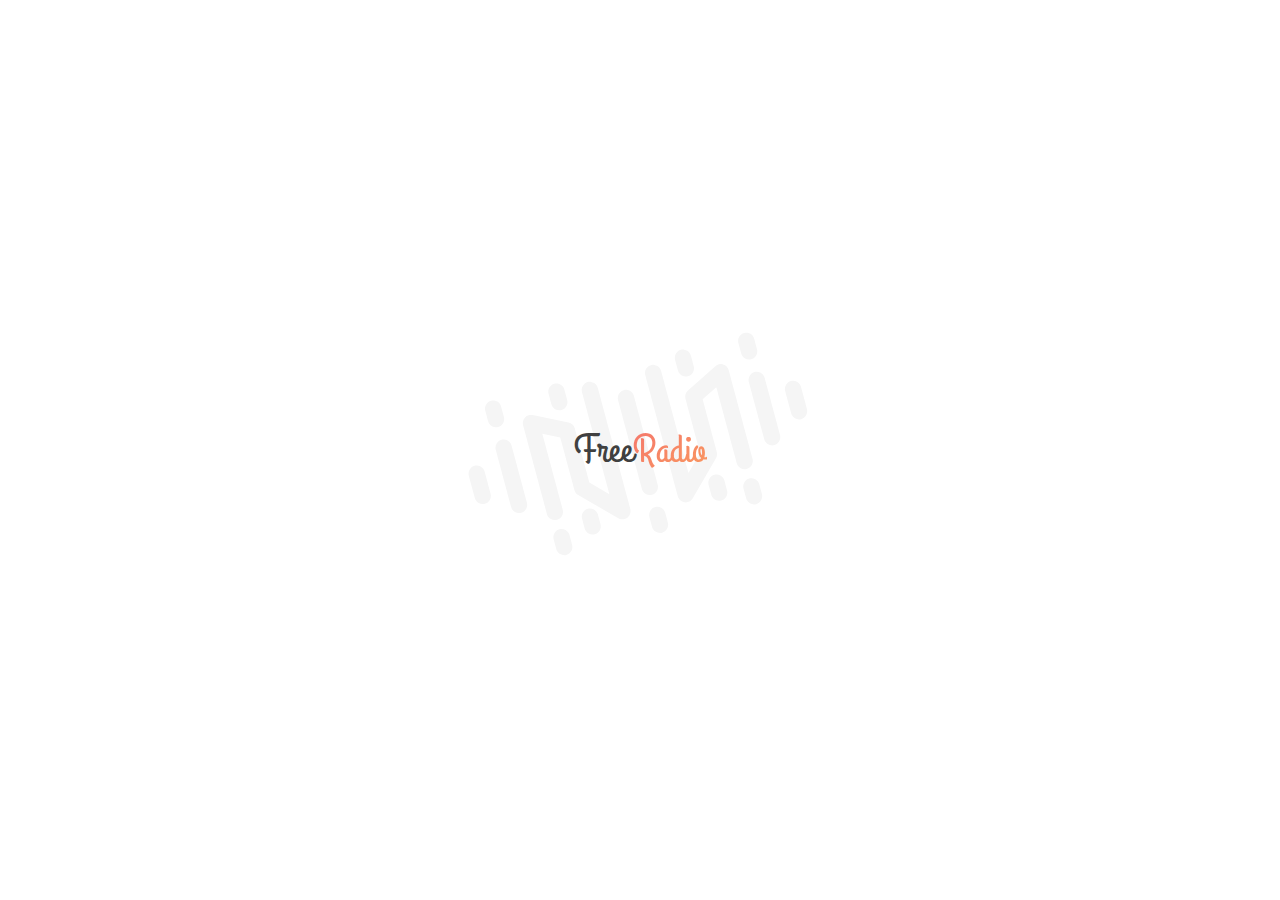
<file: index.html>
<!DOCTYPE html>
<html lang="en">
<head>
    <meta charset="UTF-8">
    <meta name="viewport" content="width=device-width, initial-scale=1.0">
    <title>Document</title>

    <!-- Link Swiper's CSS -->
    <link rel="stylesheet" href="https://cdn.jsdelivr.net/npm/swiper@11/swiper-bundle.min.css" />
    <!-- Syle CSS -->
    <link rel="stylesheet" href="./assets/scss/style.css">
</head>
<body class="">
    
    <div class="wrapper">

        <!-- Intor -->
        <section class="intro">
            <img src="./assets/images/logo-bg-light.svg" alt="" class="intro-bg light-img">
            <img src="./assets/images/logo-bg-dark.svg" alt="" class="intro-bg dark-img">
            <div class="logo">Free<span>Radio</span></div>
        </section>
        <!-- Intor end -->

    </div>

    <!-- iMask JS -->
    <script src="./assets/js/iMask.js"></script>
    <!-- Swiper JS -->
    <script src="https://cdn.jsdelivr.net/npm/swiper@11/swiper-bundle.min.js"></script>
    <!-- JS file -->
    <script src="./assets/js/main.js"></script>

</body>
</html>
</file>
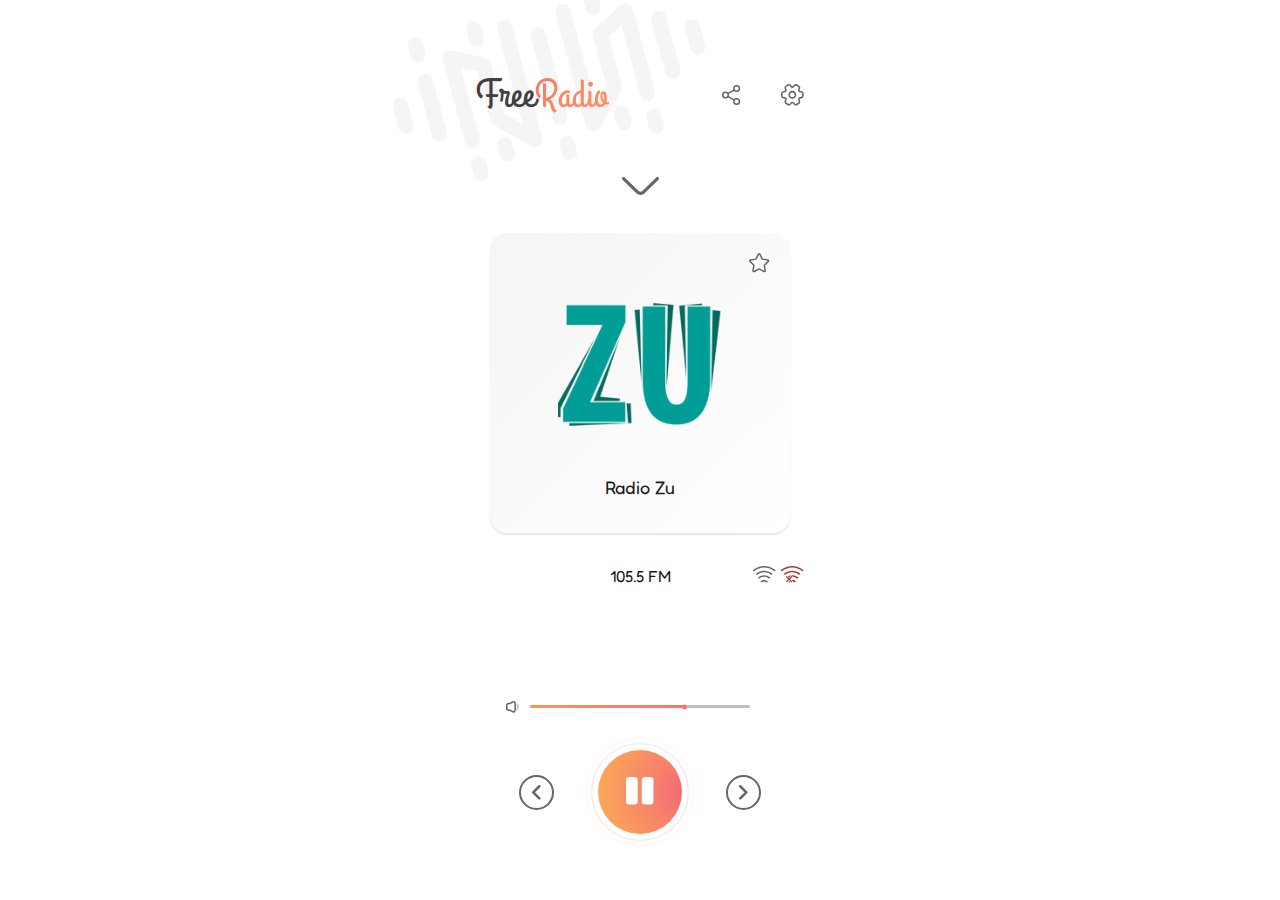
<file: channel.html>
<!DOCTYPE html>
<html lang="en">

<head>
    <meta charset="UTF-8">
    <meta name="viewport" content="width=device-width, initial-scale=1.0">
    <title>Document</title>

    <!-- Link Swiper's CSS -->
    <link rel="stylesheet" href="https://cdn.jsdelivr.net/npm/swiper@11/swiper-bundle.min.css" />
    <!-- Syle CSS -->
    <link rel="stylesheet" href="./assets/scss/style.css">
</head>

<body class="dark-theme">

    <div class="wrapper">

        <!-- Header -->
        <header class="header main-header channel-header">
            <div class="container header-container">
                <div class="header-top">
                    <div class="header-left">
                        <img src="./assets/images/logo-bg-light.svg" alt="" class="header-bg light-img">
                        <img src="./assets/images/logo-bg-dark.svg" alt="" class="header-bg dark-img">
                        <div class="logo header-logo">Free<span>Radio</span></div>
                    </div>
                    <div class="header-right">
                        <a href="#" class="share-btn">
                            <img src="./assets/images/share-light.svg" alt="" class="light-img">
                            <img src="./assets/images/share-dark.svg" alt="" class="dark-img">
                        </a>
                        <button class="settings-btn">
                            <img src="./assets/images/setting-light.svg" alt="" class="light-img">
                            <img src="./assets/images/setting-dark.svg" alt="" class="dark-img">
                        </button>
                    </div>
                </div>
            </div>
        </header>
        <!-- Header end -->

        <!-- Channel block -->
        <section class="channel-block">
            <div class="container channel-block__container">
                <div class="channel-block__head">
                    <div class="more-btn">
                        <a href="#">
                            <svg width="37" height="18" viewBox="0 0 37 18" fill="none" xmlns="http://www.w3.org/2000/svg">
                                <path d="M18.5 18C17.0059 18 15.5118 17.4347 14.3806 16.3251L0.464235 2.67463C-0.154745 2.06747 -0.154745 1.06252 0.464235 0.455367C1.08322 -0.151789 2.10773 -0.151789 2.72671 0.455367L16.643 14.1058C17.6675 15.1108 19.3324 15.1108 20.3569 14.1058L34.2733 0.455367C34.8923 -0.151789 35.9168 -0.151789 36.5358 0.455367C37.1547 1.06252 37.1547 2.06747 36.5358 2.67463L22.6194 16.3251C21.4881 17.4347 19.9941 18 18.5 18Z" fill="#666666" />
                            </svg>
                        </a>
                    </div>
                    <div class="main-block">
                        <button class="star">
                            <svg width="21" height="20" viewBox="0 0 21 20" fill="none" xmlns="http://www.w3.org/2000/svg">
                                <path d="M6.93246 6.13233L9.36984 1.2227C9.68269 0.592433 10.5867 0.592433 10.8995 1.2227L13.3369 6.13233L18.7877 6.92448C19.487 7.02611 19.7657 7.88087 19.2595 8.37116L15.316 12.1901L16.2466 17.5853C16.3662 18.2781 15.6347 18.8064 15.0089 18.4792L10.1347 15.9306L5.26042 18.4792C4.63466 18.8064 3.90321 18.2781 4.02272 17.5853L4.95337 12.1901L1.00997 8.37116C0.503658 7.88087 0.782394 7.02611 1.48174 6.92448L6.93246 6.13233Z" stroke="#666666" stroke-width="1.5" stroke-linecap="round" stroke-linejoin="round" />
                            </svg>
                        </button>
                        <img src="./assets/images/channel-logo-zu.svg" alt="" class="main-logo">
                        <p>Radio Zu</p>
                    </div>
                    <div class="channel-block__body">
                        <p>105.5 FM</p>
                        <div class="btns">
                            <button>
                                <img src="./assets/images/wifi-icon.svg" alt="">
                            </button>
                            <button>
                                <img src="./assets/images/no-wifi.svg" alt="">
                            </button>
                        </div>
                    </div>
                </div>
                <div class="channel-block__foot">
                    <div class="voise-range__wrap">
                        <img src="./assets/images/voise-icon.svg" alt="" class="voise-icon">
                        <div class="voise-range">
                            <div class="line"></div>
                            <input type="range" name="" id="" min="0" max="10" value="7">
                        </div>
                    </div>
                    <div class="btns">
                        <button class="prev-btn">
                            <svg width="9" height="15" viewBox="0 0 9 15" fill="none" xmlns="http://www.w3.org/2000/svg">
                                <path d="M7.32593 13.4365L1.24998 7.34326L7.32593 1.25" stroke="#666666" stroke-width="2.5" stroke-linecap="round" stroke-linejoin="round" />
                            </svg>
                        </button>
                        <div class="play-btn__wrap">
                            <img src="./assets/images/play-btn-bg.svg" alt="" width="134" class="bg">
                            <button class="play-btn">
                                <svg width="28" height="28" viewBox="0 0 28 28" fill="none" xmlns="http://www.w3.org/2000/svg">
                                    <path d="M11.6607 24.5561V2.88088C11.6607 0.823108 10.7919 0 8.59691 0H3.06379C0.868837 0 0 0.823108 0 2.88088V24.5561C0 26.6138 0.868837 27.4369 3.06379 27.4369H8.59691C10.7919 27.4369 11.6607 26.6138 11.6607 24.5561Z" fill="white" />
                                    <path d="M27.4395 24.5561V2.88088C27.4395 0.823108 26.5707 0 24.3757 0H18.8426C16.6629 0 15.7788 0.823108 15.7788 2.88088V24.5561C15.7788 26.6138 16.6476 27.4369 18.8426 27.4369H24.3757C26.5707 27.4369 27.4395 26.6138 27.4395 24.5561Z" fill="white" />
                                </svg>
                            </button>
                        </div>
                        <button class="next-btn">
                            <svg width="9" height="15" viewBox="0 0 9 15" fill="none" xmlns="http://www.w3.org/2000/svg">
                                <path d="M1.25 13.4365L7.32595 7.34326L1.25 1.25" stroke="#666666" stroke-width="2.5" stroke-linecap="round" stroke-linejoin="round" />
                            </svg>
                        </button>
                    </div>
                </div>
            </div>
        </section>
        <!-- Channel block end -->

    </div>

    <!-- iMask JS -->
    <script src="./assets/js/iMask.js"></script>
    <!-- Swiper JS -->
    <script src="https://cdn.jsdelivr.net/npm/swiper@11/swiper-bundle.min.js"></script>
    <!-- JS file -->
    <script src="./assets/js/main.js"></script>

</body>

</html>
</file>
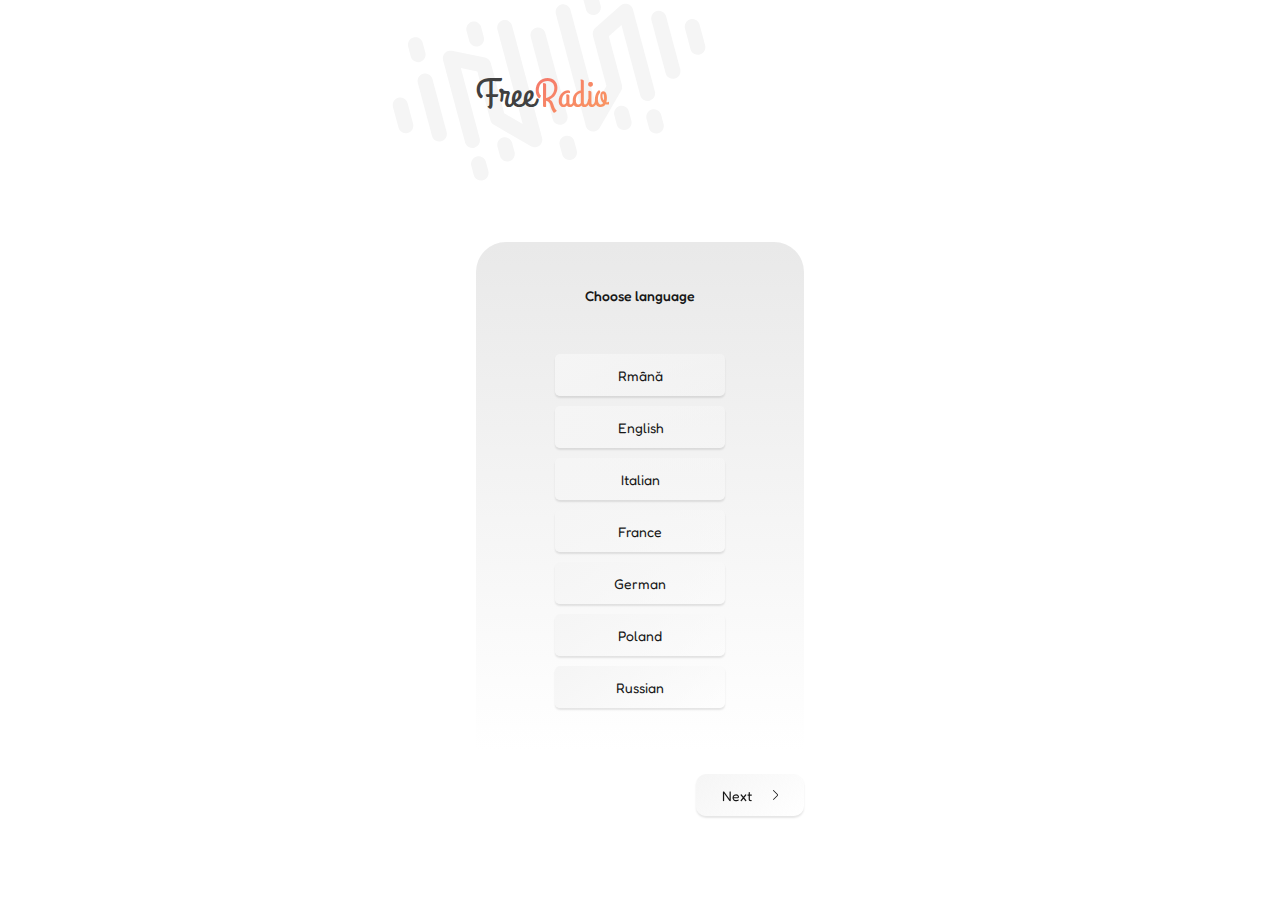
<file: lang-page.html>
<!DOCTYPE html>
<html lang="en">
<head>
    <meta charset="UTF-8">
    <meta name="viewport" content="width=device-width, initial-scale=1.0">
    <title>Document</title>

    <!-- Link Swiper's CSS -->
    <link rel="stylesheet" href="https://cdn.jsdelivr.net/npm/swiper@11/swiper-bundle.min.css" />
    <!-- Syle CSS -->
    <link rel="stylesheet" href="./assets/scss/style.css">
</head>
<body>
    
    <div class="wrapper">

        <!-- Header -->
        <header class="header">
            <div class="container header-container">
                <img src="./assets/images/logo-bg-light.svg" alt="" class="header-bg light-img">
                <img src="./assets/images/logo-bg-dark.svg" alt="" class="header-bg dark-img">
                <div class="logo header-logo">Free<span>Radio</span></div>
            </div>
        </header>
        <!-- Header end -->

        <!-- Lang page -->
        <section class="lang-page">
            <div class="container lang-page__container">
                <h3>Choose language</h3>
                <ul>
                    <li>
                        <button class="btn-main">Rmână</button>
                    </li>
                    <li>
                        <button class="btn-main">English</button>
                    </li>
                    <li>
                        <button class="btn-main">Italian</button>
                    </li>
                    <li>
                        <button class="btn-main">France</button>
                    </li>
                    <li>
                        <button class="btn-main">German</button>
                    </li>
                    <li>
                        <button class="btn-main">Poland</button>
                    </li>
                    <li>
                        <button class="btn-main">Russian</button>
                    </li>
                </ul>
            </div>
        </section>
        <!-- Lang page end -->

        <!-- Footer -->
        <footer class="footer">
            <div class="container footer-container">
                <a href="#" class="btn-main next-btn">
                    <span>Next</span>
                    <svg width="5" height="10" viewBox="0 0 5 10" fill="none" xmlns="http://www.w3.org/2000/svg">
                        <path d="M5 5.00001C5 5.40382 4.84298 5.80762 4.53475 6.11336L0.742952 9.87453C0.574297 10.0418 0.295145 10.0418 0.126491 9.87453C-0.0421636 9.70724 -0.0421636 9.43034 0.126491 9.26305L3.91829 5.50188C4.19744 5.22499 4.19744 4.77503 3.91829 4.49813L0.12649 0.736949C-0.042164 0.569656 -0.042164 0.29276 0.12649 0.125468C0.295145 -0.0418234 0.574297 -0.0418234 0.742951 0.125468L4.53475 3.88665C4.84298 4.19239 5 4.5962 5 5.00001Z" fill="#181818" />
                    </svg>
                </a>
            </div>
        </footer>
        <!-- Footer end -->

    </div>

    <!-- iMask JS -->
    <script src="./assets/js/iMask.js"></script>
    <!-- Swiper JS -->
    <script src="https://cdn.jsdelivr.net/npm/swiper@11/swiper-bundle.min.js"></script>
    <!-- JS file -->
    <script src="./assets/js/main.js"></script>

</body>
</html>
</file>
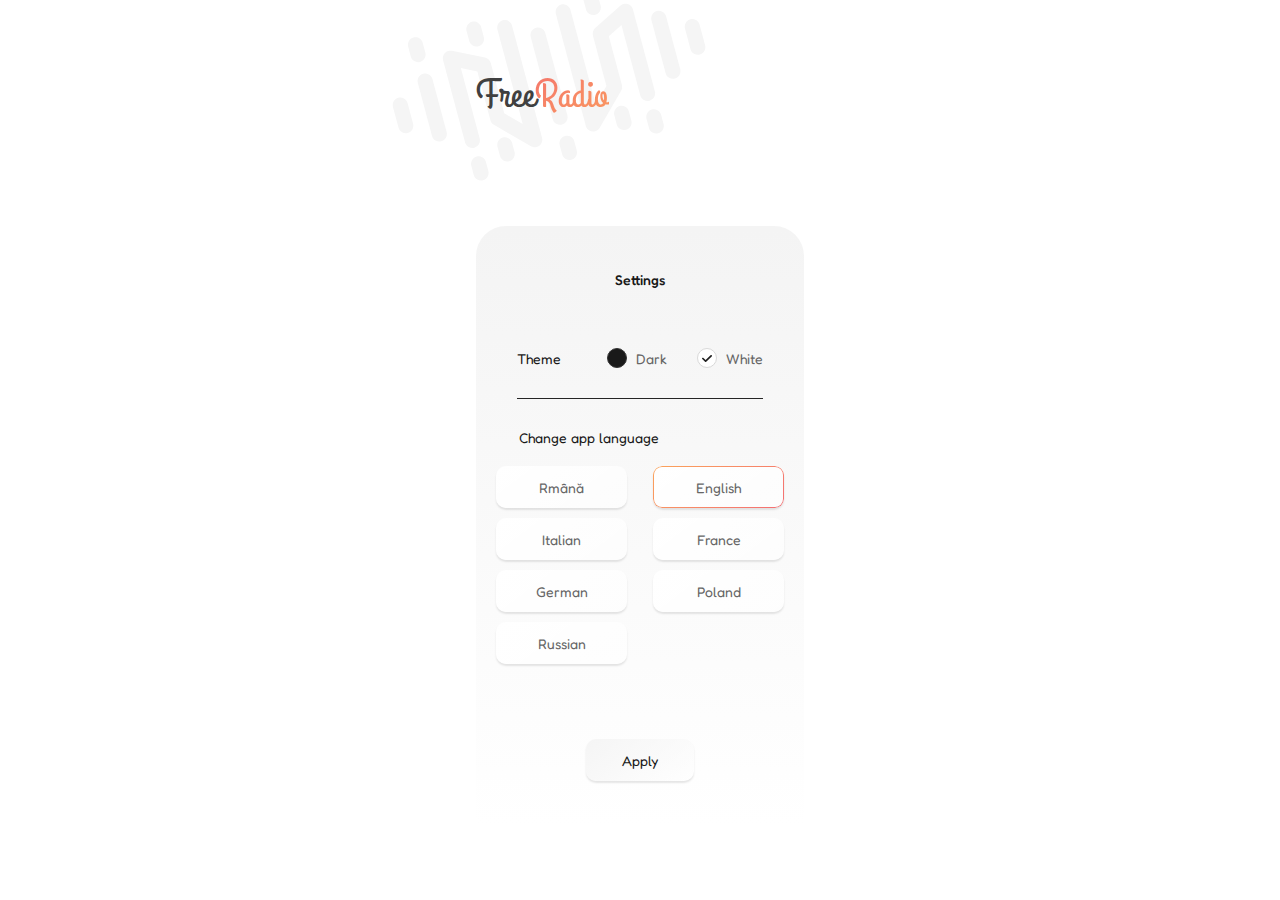
<file: settings.html>
<!DOCTYPE html>
<html lang="en">

<head>
    <meta charset="UTF-8">
    <meta name="viewport" content="width=device-width, initial-scale=1.0">
    <title>Document</title>

    <!-- Link Swiper's CSS -->
    <link rel="stylesheet" href="https://cdn.jsdelivr.net/npm/swiper@11/swiper-bundle.min.css" />
    <!-- Syle CSS -->
    <link rel="stylesheet" href="./assets/scss/style.css">
</head>

<body class="">

    <div class="wrapper">

        <!-- Header -->
        <header class="header main-header">
            <div class="container header-container">
                <div class="header-top">
                    <div class="header-left">
                        <img src="./assets/images/logo-bg-light.svg" alt="" class="header-bg light-img">
                        <img src="./assets/images/logo-bg-dark.svg" alt="" class="header-bg dark-img">
                        <div class="logo header-logo">Free<span>Radio</span></div>
                    </div>
                </div>
            </div>
        </header>
        <!-- Header end -->

        <!-- Settings page -->
        <section class="settings-page">
            <div class="container settings-page__container">
                <h2>Settings</h2>
                <div class="content-head">
                    <h3>Theme</h3>
                    <ul>
                        <li class="dark-block">
                            <div class="icon">
                                <svg width="10" height="7" viewBox="0 0 10 7" fill="none" xmlns="http://www.w3.org/2000/svg">
                                    <path d="M3.62203 7C3.39333 7 3.17606 6.9115 3.01597 6.75662L0.248715 4.0794C-0.082905 3.75858 -0.082905 3.22756 0.248715 2.90674C0.580335 2.58591 1.12922 2.58591 1.46084 2.90674L3.62203 4.99762L8.53916 0.240617C8.87078 -0.0802058 9.41967 -0.0802058 9.75129 0.240617C10.0829 0.561441 10.0829 1.09246 9.75129 1.41325L4.2281 6.75662C4.06801 6.9115 3.85074 7 3.62203 7Z" fill="#A5A5A5" />
                                </svg>
                            </div>
                            <p>Dark</p>
                        </li>
                        <li class="light-block">
                            <div class="icon">
                                <svg width="10" height="7" viewBox="0 0 10 7" fill="none" xmlns="http://www.w3.org/2000/svg">
                                    <path d="M3.62203 7C3.39333 7 3.17606 6.9115 3.01597 6.75662L0.248715 4.0794C-0.082905 3.75858 -0.082905 3.22756 0.248715 2.90674C0.580335 2.58591 1.12922 2.58591 1.46084 2.90674L3.62203 4.99762L8.53916 0.240617C8.87078 -0.0802058 9.41967 -0.0802058 9.75129 0.240617C10.0829 0.561441 10.0829 1.09246 9.75129 1.41325L4.2281 6.75662C4.06801 6.9115 3.85074 7 3.62203 7Z" fill="#202020" />
                                </svg>
                            </div>
                            <p>White</p>
                        </li>
                    </ul>
                </div>
                <div class="content-body">
                    <h3>Change app language</h3>
                    <div class="btns-wrap">
                        <button class="btn-main">Rmână</button>
                        <button class="btn-main active">English</button>
                        <button class="btn-main">Italian</button>
                        <button class="btn-main">France</button>
                        <button class="btn-main">German</button>
                        <button class="btn-main">Poland</button>
                        <button class="btn-main">Russian</button>
                    </div>
                </div>
                <div class="save-btn">
                    <a href="#" class="btn-main">Apply</a>
                </div>
            </div>
        </section>
        <!-- Settings page end -->

    </div>

    <!-- iMask JS -->
    <script src="./assets/js/iMask.js"></script>
    <!-- Swiper JS -->
    <script src="https://cdn.jsdelivr.net/npm/swiper@11/swiper-bundle.min.js"></script>
    <!-- JS file -->
    <script src="./assets/js/main.js"></script>

</body>

</html>
</file>
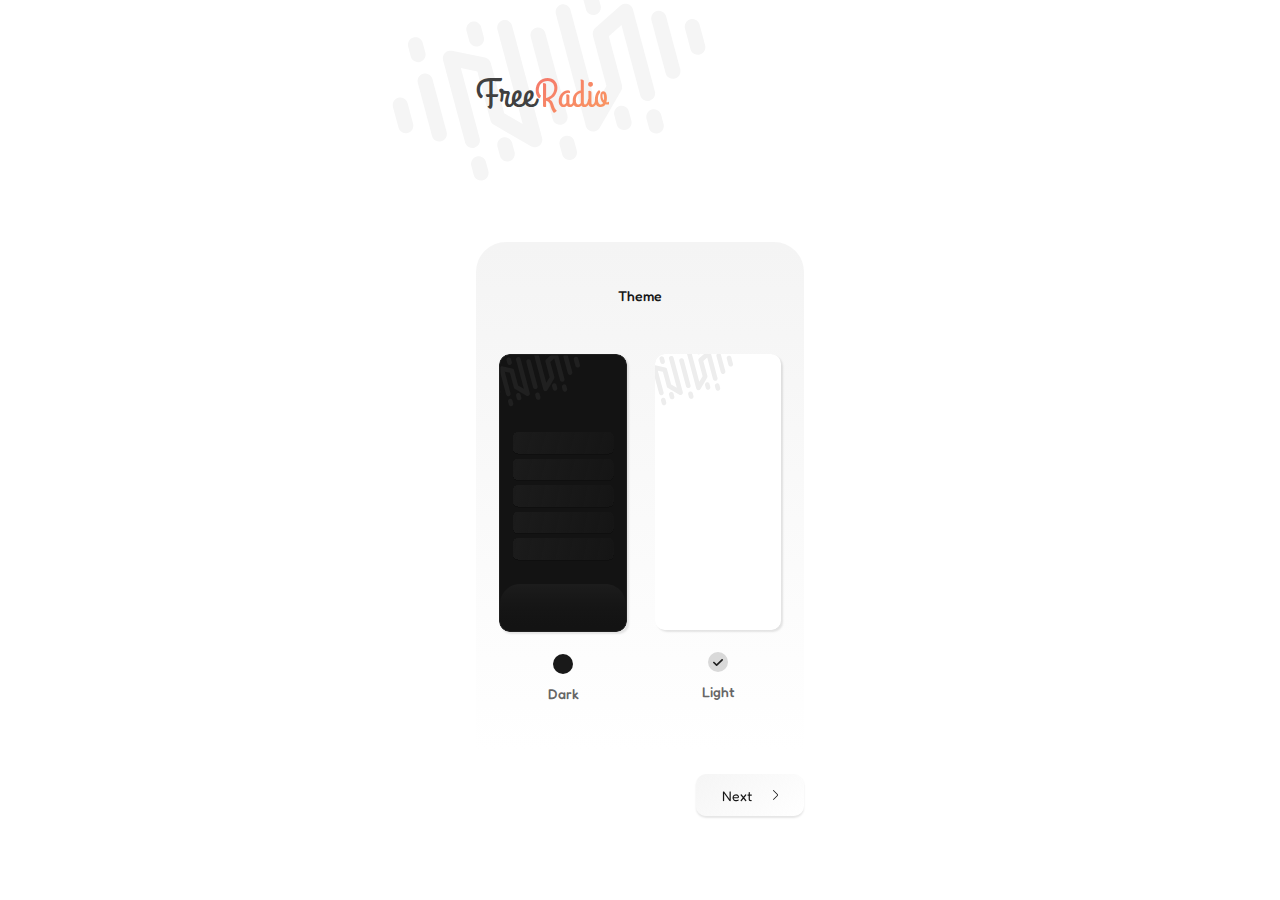
<file: theme-page.html>
<!DOCTYPE html>
<html lang="en">
<head>
    <meta charset="UTF-8">
    <meta name="viewport" content="width=device-width, initial-scale=1.0">
    <title>Document</title>

    <!-- Link Swiper's CSS -->
    <link rel="stylesheet" href="https://cdn.jsdelivr.net/npm/swiper@11/swiper-bundle.min.css" />
    <!-- Syle CSS -->
    <link rel="stylesheet" href="./assets/scss/style.css">
</head>
<body class="">
    
    <div class="wrapper">

        <!-- Header -->
        <header class="header">
            <div class="container header-container">
                <img src="./assets/images/logo-bg-light.svg" alt="" class="header-bg light-img">
                <img src="./assets/images/logo-bg-dark.svg" alt="" class="header-bg dark-img">
                <div class="logo header-logo">Free<span>Radio</span></div>
            </div>
        </header>
        <!-- Header end -->

        <!-- Theme page -->
        <section class="theme-page">
            <div class="container theme-page__container">
                <h3>Theme</h3>
                <div class="theme-page__btns">
                    <button class="dark-block active">
                        <img src="./assets/images/dark-icon.svg" alt="" class="main-img">
                        <div class="icon">
                            <svg width="10" height="7" viewBox="0 0 10 7" fill="none" xmlns="http://www.w3.org/2000/svg">
                                <path d="M3.62203 7C3.39333 7 3.17606 6.9115 3.01597 6.75662L0.248715 4.0794C-0.082905 3.75858 -0.082905 3.22756 0.248715 2.90674C0.580335 2.58591 1.12922 2.58591 1.46084 2.90674L3.62203 4.99762L8.53916 0.240617C8.87078 -0.0802058 9.41967 -0.0802058 9.75129 0.240617C10.0829 0.561441 10.0829 1.09246 9.75129 1.41325L4.2281 6.75662C4.06801 6.9115 3.85074 7 3.62203 7Z" fill="#A5A5A5" />
                            </svg>
                        </div>
                        <p>Dark</p>
                    </button>
                    <button class="light-block">
                        <img src="./assets/images/light-icon.svg" alt="" class="main-img">
                        <div class="icon">
                            <svg width="10" height="7" viewBox="0 0 10 7" fill="none" xmlns="http://www.w3.org/2000/svg">
                                <path d="M3.62203 7C3.39333 7 3.17606 6.9115 3.01597 6.75662L0.248715 4.0794C-0.082905 3.75858 -0.082905 3.22756 0.248715 2.90674C0.580335 2.58591 1.12922 2.58591 1.46084 2.90674L3.62203 4.99762L8.53916 0.240617C8.87078 -0.0802058 9.41967 -0.0802058 9.75129 0.240617C10.0829 0.561441 10.0829 1.09246 9.75129 1.41325L4.2281 6.75662C4.06801 6.9115 3.85074 7 3.62203 7Z" fill="#202020" />
                            </svg>
                        </div>
                        <p>Light</p>
                    </button>
                </div>
            </div>
        </section>
        <!-- Theme page end -->

        <!-- Footer -->
        <footer class="footer">
            <div class="container footer-container">
                <a href="#" class="btn-main next-btn">
                    <span>Next</span>
                    <svg width="5" height="10" viewBox="0 0 5 10" fill="none" xmlns="http://www.w3.org/2000/svg">
                        <path d="M5 5.00001C5 5.40382 4.84298 5.80762 4.53475 6.11336L0.742952 9.87453C0.574297 10.0418 0.295145 10.0418 0.126491 9.87453C-0.0421636 9.70724 -0.0421636 9.43034 0.126491 9.26305L3.91829 5.50188C4.19744 5.22499 4.19744 4.77503 3.91829 4.49813L0.12649 0.736949C-0.042164 0.569656 -0.042164 0.29276 0.12649 0.125468C0.295145 -0.0418234 0.574297 -0.0418234 0.742951 0.125468L4.53475 3.88665C4.84298 4.19239 5 4.5962 5 5.00001Z" fill="#181818" />
                    </svg>
                </a>
            </div>
        </footer>
        <!-- Footer end -->

    </div>

    <!-- iMask JS -->
    <script src="./assets/js/iMask.js"></script>
    <!-- Swiper JS -->
    <script src="https://cdn.jsdelivr.net/npm/swiper@11/swiper-bundle.min.js"></script>
    <!-- JS file -->
    <script src="./assets/js/main.js"></script>

</body>
</html>
</file>
<file: assets/scss/style.css>
@import url("https://fonts.googleapis.com/css2?family=Fredoka:wght@300..700&family=Grand+Hotel&display=swap");
* {
  padding: 0;
  margin: 0;
  box-sizing: border-box;
  -webkit-tap-highlight-color: transparent !important;
}

a {
  text-decoration: none;
  color: inherit;
  display: inline-block;
  cursor: pointer;
}

img {
  max-width: 100%;
}

span, label {
  display: inline-block;
}

html {
  scroll-behavior: smooth;
}

input, textarea {
  outline: none;
  border: 0;
  background: transparent;
  font-weight: 400;
}

button, select {
  border: none;
  cursor: pointer;
  background: transparent;
  outline: 0;
  font-weight: 400;
}

address {
  font-style: normal;
}

.wrapper {
  width: 100%;
  overflow: hidden;
  min-height: 100svh;
}

ul, ol, dl {
  list-style: none;
  padding: 0;
  margin: 0;
}

p, h1, h2, h3, h4, h5, h6 {
  padding: 0;
  margin: 0;
  font-weight: 400;
}

input[type=number]::-webkit-inner-spin-button,
input[type=number]::-webkit-outer-spin-button {
  -webkit-appearance: none;
  -moz-appearance: none;
  margin: 0;
}

.dark-theme {
  background: #131313;
}
.dark-theme .dark-img {
  display: block;
}
.dark-theme .light-img {
  display: none;
}
.dark-theme .logo {
  color: #FFF;
}
.dark-theme .btn-main {
  box-shadow: 0 2px 2px 0 rgba(0, 0, 0, 0.25);
  background: linear-gradient(143deg, rgba(33, 33, 33, 0.6) 0%, rgba(33, 33, 33, 0.2) 100%);
  color: #A5A5A5;
}
.dark-theme .btn-main svg path {
  fill: #A5A5A5;
}
.dark-theme .lang-page__container {
  position: relative;
  background: transparent;
  overflow: hidden;
  z-index: 1;
}
.dark-theme .lang-page__container::before {
  content: "";
  position: absolute;
  top: 0;
  left: 0;
  width: 100%;
  height: 100%;
  z-index: -1;
  background: linear-gradient(to bottom, rgba(255, 255, 255, 0.04) 0%, rgba(94, 94, 94, 0.05) 70.83%, rgba(28, 28, 28, 0) 95.31%);
  opacity: 0.5;
}
.dark-theme .theme-page__container::before {
  background: linear-gradient(to bottom, rgba(255, 255, 255, 0.04) 0%, rgba(94, 94, 94, 0.05) 70.83%, rgba(28, 28, 28, 0) 95.31%);
}
.dark-theme .theme-page h3 {
  color: #FFF;
}
.dark-theme .theme-page p {
  color: #A5A5A5;
}
.dark-theme .settings-page__container::before {
  background: linear-gradient(to bottom, rgba(255, 255, 255, 0.04) 0%, rgba(94, 94, 94, 0.05) 70.83%, rgba(28, 28, 28, 0) 95.31%);
}
.dark-theme .settings-page h2 {
  color: #FFF;
}
.dark-theme .settings-page .content-head h3 {
  color: #A5A5A5;
}
.dark-theme .settings-page .content-head p {
  color: #A5A5A5;
}
.dark-theme .settings-page .content-body h3 {
  color: #A5A5A5;
}
.dark-theme .settings-page .content-body .btns-wrap button {
  box-shadow: 0 2px 2px 0 rgba(0, 0, 0, 0.25);
  background: linear-gradient(143deg, rgba(33, 33, 33, 0.6) 0%, rgba(33, 33, 33, 0.2) 100%);
  color: #A5A5A5;
}
.dark-theme .settings-page .save-btn {
  display: flex;
  align-items: center;
  justify-content: center;
  padding: 75px 0;
}
.dark-theme .channel-block .more-btn svg path {
  fill: #343434;
}
.dark-theme .channel-block .main-block {
  box-shadow: 0 2px 2px 0 rgba(0, 0, 0, 0.25);
  background: linear-gradient(180deg, #212121 0%, #181818 100%);
}
.dark-theme .channel-block .main-block p {
  color: #FFF;
}
.dark-theme .channel-block__body p {
  color: #666666;
}
.dark-theme .channel-block__foot .prev-btn, .dark-theme .channel-block__foot .next-btn {
  border-color: #FFF;
}
.dark-theme .channel-block__foot .prev-btn svg path, .dark-theme .channel-block__foot .next-btn svg path {
  stroke: #FFF;
}
.dark-theme .voise-range {
  background: #343434;
}
.dark-theme .voise-range__wrap {
  width: 220px;
  margin: 0 auto;
  position: relative;
}
.dark-theme .voise-range__wrap .voise-icon {
  position: absolute;
  left: -11px;
  top: 50%;
  transform: translate(-100%, -50%);
}
.dark-theme .voise-range .line {
  position: absolute;
  z-index: 1;
  height: 100%;
  width: 70%;
  left: 0;
  top: 0;
  background: linear-gradient(270deg, #f5786c 0%, #f99362 100%);
  border-radius: 5px;
}
.dark-theme .voise-range .line::after {
  content: "";
  position: absolute;
  right: -2.5px;
  top: 50%;
  transform: translateY(-50%);
  width: 5px;
  height: 5px;
  border-radius: 50%;
  background: #F5796D;
}
.dark-theme .voise-range input {
  width: 100%;
  height: 5px;
  position: absolute;
  z-index: 2;
  opacity: 0;
}
.dark-theme .head-block .reload-btn {
  background: linear-gradient(135deg, #1c1c1c 0%, #171717 100%);
}
.dark-theme .head-block .lang {
  position: relative;
}
.dark-theme .head-block .lang-btn {
  background: linear-gradient(135deg, #1c1c1c 0%, #171717 100%);
  color: #FFF;
}
.dark-theme .head-block .lang-btn img {
  width: 30px;
  border-radius: 3px;
  flex-shrink: 0;
}
.dark-theme .head-block .lang-btn input {
  display: none !important;
}
.dark-theme .head-block .lang-list::before {
  background: linear-gradient(135deg, rgba(28, 28, 28, 0.8) 0%, rgba(23, 23, 23, 0.8) 100%);
}
.dark-theme .head-block .lang-list::after {
  background: linear-gradient(123deg, rgba(255, 255, 255, 0.2), rgba(238, 238, 238, 0.05)) border-box;
  -webkit-mask: linear-gradient(#fff 0 0) padding-box, linear-gradient(#fff 0 0);
          mask: linear-gradient(#fff 0 0) padding-box, linear-gradient(#fff 0 0);
  -webkit-mask-composite: xor;
          mask-composite: exclude;
}
.dark-theme .head-block .lang-list li {
  color: #FFF;
}
.dark-theme .head-block .lang-list li.selected {
  background: linear-gradient(180deg, #f9a65c 0%, #f26f75 100%);
  background-clip: text;
  -webkit-background-clip: text;
  -webkit-text-fill-color: transparent;
}
.dark-theme .channel-container {
  position: relative;
  z-index: 2;
}
.dark-theme .channel-main {
  min-height: calc(100svh - 229px);
  display: flex;
  flex-direction: column;
  justify-content: space-between;
  gap: 30px;
}
.dark-theme .channel-btns {
  display: flex;
  align-items: center;
  position: absolute;
  gap: 28px;
  left: 32px;
  top: -21px;
  transform: translateY(-100%);
}
.dark-theme .channel-btns a,
.dark-theme .channel-btns button {
  display: flex;
  align-items: center;
  justify-content: center;
}
.dark-theme .channel-card {
  box-shadow: 0 2px 2px 0 rgba(0, 0, 0, 0.25);
  background: linear-gradient(135deg, rgba(33, 33, 33, 0.6) 0%, rgba(33, 33, 33, 0.2) 100%);
}
.dark-theme .channel-card p {
  color: #FFF;
}
.dark-theme .channel-card:hover, .dark-theme .channel-card.active {
  box-shadow: 0 2px 2px 0 rgba(0, 0, 0, 0.25);
  background: linear-gradient(135deg, #212121 0%, #1b1b1b 100%);
}
.dark-theme .channel .more-btn {
  display: flex;
  align-items: center;
  justify-content: center;
  padding-top: 23px;
}
.dark-theme .channel-list {
  display: flex;
  flex-direction: column;
  align-items: center;
  gap: 10px;
}
.dark-theme .channel-list__item {
  box-shadow: 0 2px 2px 0 rgba(0, 0, 0, 0.25);
  background: linear-gradient(143deg, rgba(33, 33, 33, 0.6) 0%, rgba(33, 33, 33, 0.2) 100%);
}
.dark-theme .channel-list__item p {
  color: #FFF;
}
.dark-theme .channel-list__item.selected {
  box-shadow: 0 2px 2px 0 rgba(0, 0, 0, 0.25);
  background: linear-gradient(143deg, #212121 0%, #212121 100%);
}
.dark-theme .navs {
  background: #131313;
}
.dark-theme .navs-head__img {
  background: #202020;
  box-shadow: none;
}
.dark-theme .navs-head__left {
  display: flex;
  align-items: center;
  gap: 8px;
}
.dark-theme .navs-head__left h3 {
  color: #666;
}
.dark-theme .navs-head__left h3 span {
  color: #FFF;
}
.dark-theme .navs-bottom {
  background: #1b1b1b;
}
.dark-theme .navs-bottom__content {
  margin-top: 20px;
  display: flex;
  align-items: center;
  justify-content: center;
  position: relative;
}
.dark-theme .navs-bottom__content .content-left {
  position: absolute;
  left: 0;
  top: 50%;
  transform: translateY(-50%);
}
.dark-theme .navs-bottom__content .content-body {
  display: flex;
  align-items: center;
  justify-content: center;
  gap: 32px;
}
.dark-theme .navs-bottom__content .content-body .prev-btn,
.dark-theme .navs-bottom__content .content-body .next-btn {
  filter: brightness(0) invert(1);
}
.dark-theme .navs-bottom__content .content-body .play-btn {
  border-radius: 50%;
  background: radial-gradient(100% 100% at 100% 50%, rgb(243, 107, 117) 0%, rgb(251, 167, 89) 100%);
  width: 60px;
  height: 60px;
  flex-shrink: 0;
  display: flex;
  align-items: center;
  justify-content: center;
}
.dark-theme .navs-bottom__content .content-body .play-btn__wrap {
  position: relative;
  z-index: 1;
}
.dark-theme .navs-bottom__content .content-body .play-btn__wrap .bg-img {
  position: absolute;
  left: 50%;
  top: 50%;
  transform: translate(-50%, -50%);
  width: 96px;
  min-width: 96px;
  z-index: -1;
}
.dark-theme .navs-bottom__content .content-right {
  position: absolute;
  right: 0;
  top: 50%;
  transform: translateY(-50%);
}

body {
  background: white;
  color: #181818;
  font-weight: 400;
  font-family: "Fredoka", sans-serif;
}

button,
input,
textarea,
li,
div {
  font-family: "Fredoka", sans-serif;
  font-weight: 400;
  color: #181818;
}

.container {
  max-width: 328px;
  width: calc(100% - 40px);
  margin: 0 auto;
}

.dark-img {
  display: none;
}

.logo {
  font-family: "Grand Hotel", cursive;
  font-weight: 400;
  font-size: 40px;
  line-height: 54px;
  color: #404040;
}
.logo span {
  background: linear-gradient(147deg, #f4756c 0%, #fa9a5f 100%);
  background-clip: text;
  -webkit-background-clip: text;
  -webkit-text-fill-color: transparent;
  display: inline;
}

.btn-main {
  border-radius: 10px;
  width: 108px;
  height: 42px;
  display: flex;
  align-items: center;
  justify-content: center;
  gap: 21px;
  box-shadow: 0 2px 2px 0 rgba(0, 0, 0, 0.1);
  background: linear-gradient(143deg, #f5f5f5 0%, rgba(255, 255, 255, 0.2) 100%);
  font-weight: 400;
  font-size: 14px;
  text-align: center;
  color: #181818;
  position: relative;
  z-index: 1;
  transition: 0.2s ease-in-out all;
}
.btn-main::before {
  border-radius: 9px;
  content: "";
  position: absolute;
  z-index: -1;
  inset: 0;
  border: 0.5px solid transparent;
  background: linear-gradient(143deg, #FBA45B, #F46F74) border-box;
  -webkit-mask: linear-gradient(#fff 0 0) padding-box, linear-gradient(#fff 0 0);
          mask: linear-gradient(#fff 0 0) padding-box, linear-gradient(#fff 0 0);
  -webkit-mask-composite: xor;
          mask-composite: exclude;
  opacity: 0;
  transition: 0.2s ease-in-out all;
}
.btn-main:hover::before, .btn-main.active::before {
  opacity: 1;
}

.intro {
  display: flex;
  align-items: center;
  justify-content: center;
  position: relative;
  z-index: 1;
  height: 100svh;
}
.intro-bg {
  position: absolute;
  top: 50%;
  left: 50%;
  z-index: -1;
  transform: translate(-50%, -50%);
  width: 377px;
  min-width: 377px;
}

.header {
  margin-bottom: 13px;
}
.header-container {
  height: 229px;
  position: relative;
  z-index: 1;
  padding-top: 68px;
}
.header-bg {
  position: absolute;
  top: -34.7px;
  left: -99px;
  width: 347.5px;
  min-width: 347.5px;
  z-index: -1;
}
.header.main-header {
  margin-bottom: -3px;
}
.header.main-header .header-top {
  display: flex;
  align-items: center;
  justify-content: space-between;
}
.header.main-header .header-right {
  display: flex;
  align-items: center;
  gap: 40px;
}
.header.main-header .header-right a,
.header.main-header .header-right button {
  display: flex;
  align-items: center;
  justify-content: center;
}
.header.channel-header {
  margin-bottom: -52px;
}

.lang-page {
  padding-bottom: 126px;
}
.lang-page__container {
  background: linear-gradient(180deg, rgba(211, 211, 211, 0.5) 0%, rgba(255, 255, 255, 0.5) 95.31%);
  border-radius: 30px 30px 0 0;
  padding: 45px 20px 67px;
}
.lang-page h3 {
  font-weight: 500;
  font-size: 14px;
  text-align: center;
  color: #181818;
  margin-bottom: 50px;
}
.lang-page ul {
  display: flex;
  flex-direction: column;
  gap: 10px;
  max-width: 170px;
  margin: 0 auto;
}
.lang-page ul button {
  width: 100%;
  border-radius: 5px;
}
.lang-page ul button::before {
  border-radius: 4px;
}

.theme-page__container {
  border-radius: 30px 30px 0 0;
  padding: 45px 23px 74px;
  position: relative;
  overflow: hidden;
  z-index: 1;
}
.theme-page__container::before {
  content: "";
  position: absolute;
  top: 0;
  left: 0;
  width: 100%;
  height: 100%;
  z-index: -1;
  background: linear-gradient(180deg, rgba(211, 211, 211, 0.5) 0%, rgba(255, 255, 255, 0.5) 95.31%);
  opacity: 0.5;
}
.theme-page h3 {
  font-weight: 500;
  font-size: 14px;
  text-align: center;
  color: #181818;
  margin-bottom: 50px;
}
.theme-page__btns {
  display: flex;
  align-items: flex-start;
  justify-content: space-between;
  gap: 20px;
}
.theme-page button {
  display: flex;
  flex-direction: column;
  align-items: center;
  cursor: pointer;
  -webkit-user-select: none;
     -moz-user-select: none;
          user-select: none;
}
.theme-page button.active .icon svg {
  display: block;
}
.theme-page .icon {
  width: 20px;
  height: 20px;
  display: flex;
  align-items: center;
  justify-content: center;
  border-radius: 50%;
  margin-bottom: 11px;
  margin: 22px 0 11px;
}
.theme-page .icon svg {
  display: none;
}
.theme-page p {
  font-weight: 500;
  font-size: 14px;
  color: #666;
}
.theme-page img {
  border-radius: 10px;
  box-shadow: 2px 2px 2px 0 rgba(0, 0, 0, 0.1);
}
.theme-page .dark-block .icon {
  background: #191919;
}
.theme-page .light-block .icon {
  background: #D9D9D9;
}

.footer {
  position: fixed;
  z-index: 2;
  bottom: 0;
  left: 0;
  width: 100%;
  padding-bottom: 84px;
}
.footer-container {
  display: flex;
  align-items: center;
  justify-content: flex-end;
}

.channel {
  padding-bottom: 190px;
}
.channel-container {
  position: relative;
  z-index: 2;
}
.channel-main {
  min-height: calc(100svh - 229px);
  display: flex;
  flex-direction: column;
  justify-content: space-between;
  gap: 30px;
}
.channel-btns {
  display: flex;
  align-items: center;
  position: absolute;
  gap: 28px;
  left: 32px;
  top: -21px;
  transform: translateY(-100%);
}
.channel-btns a,
.channel-btns button {
  display: flex;
  align-items: center;
  justify-content: center;
}
.channel-card {
  box-shadow: 0 2px 2px 0 rgba(0, 0, 0, 0.1);
  background: linear-gradient(135deg, #f5f5f5 0%, #fff 100%);
  height: 126px;
  display: flex;
  align-items: flex-end;
  position: relative;
  z-index: 1;
  border-radius: 10px;
  transition: 0.2s ease-in-out all;
  cursor: pointer;
  -webkit-user-select: none;
     -moz-user-select: none;
          user-select: none;
}
.channel-card::before {
  border-radius: 9px;
  content: "";
  position: absolute;
  z-index: -1;
  inset: 0;
  border: 1px solid transparent;
  background: linear-gradient(to bottom, #FBA55B, rgba(244, 111, 115, 0.5)) border-box;
  -webkit-mask: linear-gradient(#fff 0 0) padding-box, linear-gradient(#fff 0 0);
          mask: linear-gradient(#fff 0 0) padding-box, linear-gradient(#fff 0 0);
  -webkit-mask-composite: xor;
          mask-composite: exclude;
  opacity: 0;
  transition: 0.2s ease-in-out all;
}
.channel-card__wrap {
  display: grid;
  grid-template-columns: repeat(3, 1fr);
  gap: 10px 14px;
}
.channel-card img {
  position: absolute;
  left: 50%;
  top: 23px;
  transform: translateX(-50%);
  z-index: -1;
}
.channel-card p {
  font-weight: 400;
  font-size: 14px;
  text-align: center;
  color: #181818;
  width: 100%;
  padding: 0 9px 19px;
}
.channel-card:hover, .channel-card.active {
  transform: scale(1.1);
  box-shadow: 0 2px 2px 0 rgba(0, 0, 0, 0.25);
  background: linear-gradient(135deg, #f5f5f5 0%, #fff 100%);
}
.channel-card:hover::before, .channel-card.active::before {
  opacity: 1;
}
.channel .more-btn {
  display: flex;
  align-items: center;
  justify-content: center;
  padding-top: 23px;
}
.channel-list {
  display: flex;
  flex-direction: column;
  align-items: center;
  gap: 10px;
}
.channel-list__item {
  padding: 26px 33px 26px 141px;
  display: flex;
  align-items: center;
  justify-content: space-between;
  position: relative;
  box-shadow: 0 2px 2px 0 rgba(0, 0, 0, 0.1);
  background: linear-gradient(143deg, rgba(245, 245, 245, 0.6) 0%, rgba(253, 253, 253, 0.2) 100%);
  border-radius: 17px;
  width: 100%;
}
.channel-list__item img {
  position: absolute;
  left: 24px;
  top: 50%;
  transform: translateY(-50%);
}
.channel-list__item p {
  font-weight: 400;
  font-size: 14px;
  color: #181818;
}
.channel-list__item.selected {
  padding: 30px 37px 30px 157px;
  width: calc(100% + 38px);
  box-shadow: 0 2px 2px 0 rgba(0, 0, 0, 0.1);
  background: linear-gradient(143deg, #f5f5f5 0%, #fff 100%);
  position: relative;
  z-index: 1;
}
.channel-list__item.selected::before {
  border-radius: 16px;
  content: "";
  position: absolute;
  z-index: -1;
  inset: 0;
  border: 1px solid transparent;
  background: linear-gradient(to bottom, #FB995B, #F46E75) border-box;
  -webkit-mask: linear-gradient(#fff 0 0) padding-box, linear-gradient(#fff 0 0);
          mask: linear-gradient(#fff 0 0) padding-box, linear-gradient(#fff 0 0);
  -webkit-mask-composite: xor;
          mask-composite: exclude;
  opacity: 0.5;
}
.channel-list__item.selected img {
  left: 39px;
}

.star-btn {
  display: flex;
  align-items: center;
  justify-content: center;
  flex-shrink: 0;
}
.star-btn.active svg {
  fill: #EB794F;
}
.star-btn.active svg path {
  stroke: #EB794F;
}

.navs {
  width: 100%;
  position: fixed;
  bottom: 0;
  left: 0;
  width: 100%;
  z-index: 2;
  background: white;
}
.navs-head {
  display: flex;
  align-items: center;
  justify-content: space-between;
  margin-bottom: 10px;
}
.navs-head__img {
  width: 45px;
  height: 45px;
  box-shadow: 0 1px 1px 0 rgba(0, 0, 0, 0.1);
  background: linear-gradient(135deg, #f9f9f9 0%, #fcfcfc 100%);
  border-radius: 5px;
  display: flex;
  align-items: center;
  justify-content: center;
}
.navs-head__img img {
  width: 30px;
}
.navs-head__left {
  display: flex;
  align-items: center;
  gap: 8px;
}
.navs-head__left h3 {
  font-weight: 400;
  font-size: 14px;
  color: #959595;
}
.navs-head__left h3 span {
  color: #202020;
  display: block;
}
.navs-head__right button {
  display: flex;
  align-items: center;
  gap: 4px;
}
.navs-bottom {
  background: #f9f9f9;
  border-radius: 49px 40px 0 0;
  padding: 20px 0 32px;
}
.navs-bottom__content {
  margin-top: 20px;
  display: flex;
  align-items: center;
  justify-content: center;
  position: relative;
}
.navs-bottom__content .content-left {
  position: absolute;
  left: 0;
  top: 50%;
  transform: translateY(-50%);
}
.navs-bottom__content .content-body {
  display: flex;
  align-items: center;
  justify-content: center;
  gap: 32px;
}
.navs-bottom__content .content-body .prev-btn,
.navs-bottom__content .content-body .next-btn {
  border-radius: 50%;
  display: flex;
  align-items: center;
  justify-content: center;
}
.navs-bottom__content .content-body .play-btn {
  border-radius: 50%;
  background: radial-gradient(100% 100% at 100% 50%, rgb(243, 107, 117) 0%, rgb(251, 167, 89) 100%);
  width: 60px;
  height: 60px;
  flex-shrink: 0;
  display: flex;
  align-items: center;
  justify-content: center;
}
.navs-bottom__content .content-body .play-btn__wrap {
  position: relative;
  z-index: 1;
}
.navs-bottom__content .content-body .play-btn__wrap .bg-img {
  position: absolute;
  left: 50%;
  top: 50%;
  transform: translate(-50%, -50%);
  width: 96px;
  min-width: 96px;
  z-index: -1;
}
.navs-bottom__content .content-right {
  position: absolute;
  right: 0;
  top: 50%;
  transform: translateY(-50%);
}

.settings-page__container {
  border-radius: 30px 30px 0 0;
  padding: 45px 20px 0;
  position: relative;
  overflow: hidden;
  z-index: 1;
}
.settings-page__container::before {
  content: "";
  position: absolute;
  top: 0;
  left: 0;
  width: 100%;
  height: 100%;
  z-index: -1;
  background: linear-gradient(180deg, rgba(211, 211, 211, 0.5) 0%, rgba(255, 255, 255, 0.5) 95.31%);
  opacity: 0.5;
}
.settings-page h2 {
  font-weight: 500;
  font-size: 14px;
  text-align: center;
  color: #181818;
  margin-bottom: 60px;
}
.settings-page .content-head {
  display: flex;
  justify-content: space-between;
  align-items: center;
  border-bottom: 1px solid #252525;
  padding-bottom: 30px;
  margin: 0 auto 30px;
  max-width: 246px;
}
.settings-page .content-head h3 {
  font-weight: 400;
  font-size: 14px;
  color: #181818;
}
.settings-page .content-head ul {
  display: flex;
  align-items: center;
  gap: 30px;
}
.settings-page .content-head li {
  display: flex;
  align-items: center;
  cursor: pointer;
  gap: 9px;
}
.settings-page .content-head li.active .icon svg {
  display: block;
}
.settings-page .content-head .icon {
  width: 20px;
  height: 20px;
  display: flex;
  flex-shrink: 0;
  align-items: center;
  justify-content: center;
  border-radius: 50%;
}
.settings-page .content-head .icon svg {
  display: none;
}
.settings-page .content-head p {
  font-weight: 400;
  font-size: 14px;
  color: #666;
}
.settings-page .content-head .dark-block .icon {
  background: #191919;
  border: 1px solid #353535;
}
.settings-page .content-head .light-block .icon {
  border: 1px solid #D9D9D9;
  background: #FFF;
}
.settings-page .content-body h3 {
  padding: 0 0 20px 23px;
  font-weight: 400;
  font-size: 14px;
  color: #181818;
}
.settings-page .content-body .btns-wrap {
  display: grid;
  grid-template-columns: repeat(2, 1fr);
  gap: 10px 26px;
}
.settings-page .content-body .btns-wrap button {
  box-shadow: 0 2px 2px 0 rgba(0, 0, 0, 0.1);
  background: linear-gradient(143deg, #fff 0%, rgba(255, 255, 255, 0.6) 100%);
  font-family: var(--font-family);
  font-weight: 400;
  font-size: 14px;
  color: #666;
  width: auto;
}
.settings-page .save-btn {
  display: flex;
  align-items: center;
  justify-content: center;
  padding: 75px 0;
}

.channel-block__container {
  min-height: calc(100svh - 177px);
  position: relative;
  z-index: 3;
  padding-bottom: 66px;
  display: flex;
  flex-direction: column;
  justify-content: space-between;
  gap: 40px;
}
.channel-block .more-btn {
  display: flex;
  align-items: center;
  justify-content: center;
  margin-bottom: 34px;
}
.channel-block .main-block {
  box-shadow: 0 2px 2px 0 rgba(0, 0, 0, 0.1);
  background: linear-gradient(135deg, #f5f5f5 0%, rgba(255, 255, 255, 0) 100%);
  border-radius: 17px;
  width: 300px;
  height: 300px;
  display: flex;
  flex-direction: column;
  justify-content: space-between;
  align-items: center;
  padding: 70px 0 35px;
  position: relative;
  margin: 0 auto;
}
.channel-block .main-block .star {
  position: absolute;
  top: 20px;
  right: 20px;
}
.channel-block .main-block p {
  font-weight: 400;
  font-size: 18px;
  text-align: center;
  color: #181818;
}
.channel-block__body {
  margin-top: 33px;
  display: flex;
  align-items: center;
  justify-content: center;
  position: relative;
}
.channel-block__body .btns {
  display: flex;
  align-items: center;
  gap: 5px;
  position: absolute;
  top: 50%;
  right: 0;
  transform: translateY(-50%);
}
.channel-block__foot .btns {
  display: flex;
  align-items: center;
  justify-content: center;
  gap: 44px;
  margin-top: 42px;
}
.channel-block__foot .play-btn {
  border-radius: 100%;
  background: radial-gradient(100% 100% at 100% 50%, rgb(243, 107, 117) 0%, rgb(251, 167, 89) 100%);
  width: 84px;
  height: 84px;
}
.channel-block__foot .play-btn__wrap {
  position: relative;
  z-index: 1;
}
.channel-block__foot .play-btn__wrap .bg {
  position: absolute;
  left: 50%;
  top: 50%;
  transform: translate(-50%, -50%);
  z-index: -1;
  min-width: 134px;
}
.channel-block__foot .prev-btn, .channel-block__foot .next-btn {
  display: flex;
  align-items: center;
  justify-content: center;
  width: 35px;
  height: 35px;
  border-radius: 50%;
  border: 2.5px solid #666666;
}

.voise-range {
  width: 100%;
  height: 3px;
  background: #bfbfbf;
  display: flex;
  align-items: center;
  justify-content: center;
  position: relative;
  border-radius: 5px;
}
.voise-range__wrap {
  width: 220px;
  margin: 0 auto;
  position: relative;
}
.voise-range__wrap .voise-icon {
  position: absolute;
  left: -11px;
  top: 50%;
  transform: translate(-100%, -50%);
}
.voise-range .line {
  position: absolute;
  z-index: 1;
  height: 100%;
  width: 70%;
  left: 0;
  top: 0;
  background: linear-gradient(270deg, #f5786c 0%, #f99362 100%);
  border-radius: 5px;
}
.voise-range .line::after {
  content: "";
  position: absolute;
  right: -2.5px;
  top: 50%;
  transform: translateY(-50%);
  width: 5px;
  height: 5px;
  border-radius: 50%;
  background: #F5796D;
}
.voise-range input {
  width: 100%;
  height: 5px;
  position: absolute;
  z-index: 2;
  opacity: 0;
}

.head-block {
  display: flex;
  align-items: center;
  gap: 5px;
  position: absolute;
  top: 121px;
  right: -3px;
  z-index: 3;
}
.head-block .reload-btn {
  background: linear-gradient(123deg, #F9F9F9, #FDFDFD);
  box-shadow: 0 1px 1px rgba(0, 0, 0, 0.05);
  width: 30px;
  height: 30px;
  display: flex;
  align-items: center;
  justify-content: center;
  border-radius: 5px;
  flex-shrink: 0;
}
.head-block .lang {
  position: relative;
}
.head-block .lang-btn {
  display: flex;
  align-items: center;
  gap: 9px;
  font-size: 14px;
  font-weight: normal;
  padding: 5px 30px 5px 10px;
  background: linear-gradient(123deg, #F9F9F9, #FDFDFD);
  box-shadow: 0 1px 1px rgba(0, 0, 0, 0.05);
  border-radius: 5px 0 0 5px;
  color: #666666;
}
.head-block .lang-btn img {
  width: 30px;
  border-radius: 3px;
  flex-shrink: 0;
}
.head-block .lang-btn input {
  display: none !important;
}
.head-block .lang-list {
  position: absolute;
  right: 0;
  bottom: -10px;
  transform: translateY(100%);
  width: 204px;
  display: none;
  flex-direction: column;
  gap: 20px;
  padding: 22px;
  border-radius: 7px 0 0 7px;
}
.head-block .lang-list::before {
  content: "";
  position: absolute;
  top: 0;
  left: 0;
  width: 100%;
  height: 100%;
  z-index: -1;
  background: linear-gradient(135deg, rgba(245, 245, 245, 0.8) 0%, rgba(255, 255, 255, 0.8) 100%);
  border-radius: 7px;
  -webkit-backdrop-filter: blur(2px);
          backdrop-filter: blur(2px);
}
.head-block .lang-list::after {
  border-radius: 6px;
  content: "";
  position: absolute;
  z-index: -1;
  inset: 0;
  border: 1px solid transparent;
  background: linear-gradient(123deg, rgba(59, 60, 62, 0.2), rgba(68, 68, 68, 0.05)) border-box;
  -webkit-mask: linear-gradient(#fff 0 0) padding-box, linear-gradient(#fff 0 0);
          mask: linear-gradient(#fff 0 0) padding-box, linear-gradient(#fff 0 0);
  -webkit-mask-composite: xor;
          mask-composite: exclude;
}
.head-block .lang-list li {
  display: flex;
  align-items: center;
  gap: 19px;
  font-size: 16px;
  color: #181818;
  line-height: 100%;
  width: 100%;
  cursor: pointer;
  -webkit-user-select: none;
     -moz-user-select: none;
          user-select: none;
}
.head-block .lang-list li.selected {
  background: linear-gradient(180deg, #f9a65c 0%, #f26f75 100%);
  background-clip: text;
  -webkit-background-clip: text;
  -webkit-text-fill-color: transparent;
}
.head-block .lang-list img {
  width: 30px;
  flex-shrink: 0;
  border-radius: 3px;
}
.head-block .lang.active .lang-list {
  display: flex;
}

.d-none {
  display: none !important;
}/*# sourceMappingURL=style.css.map */
</file>
